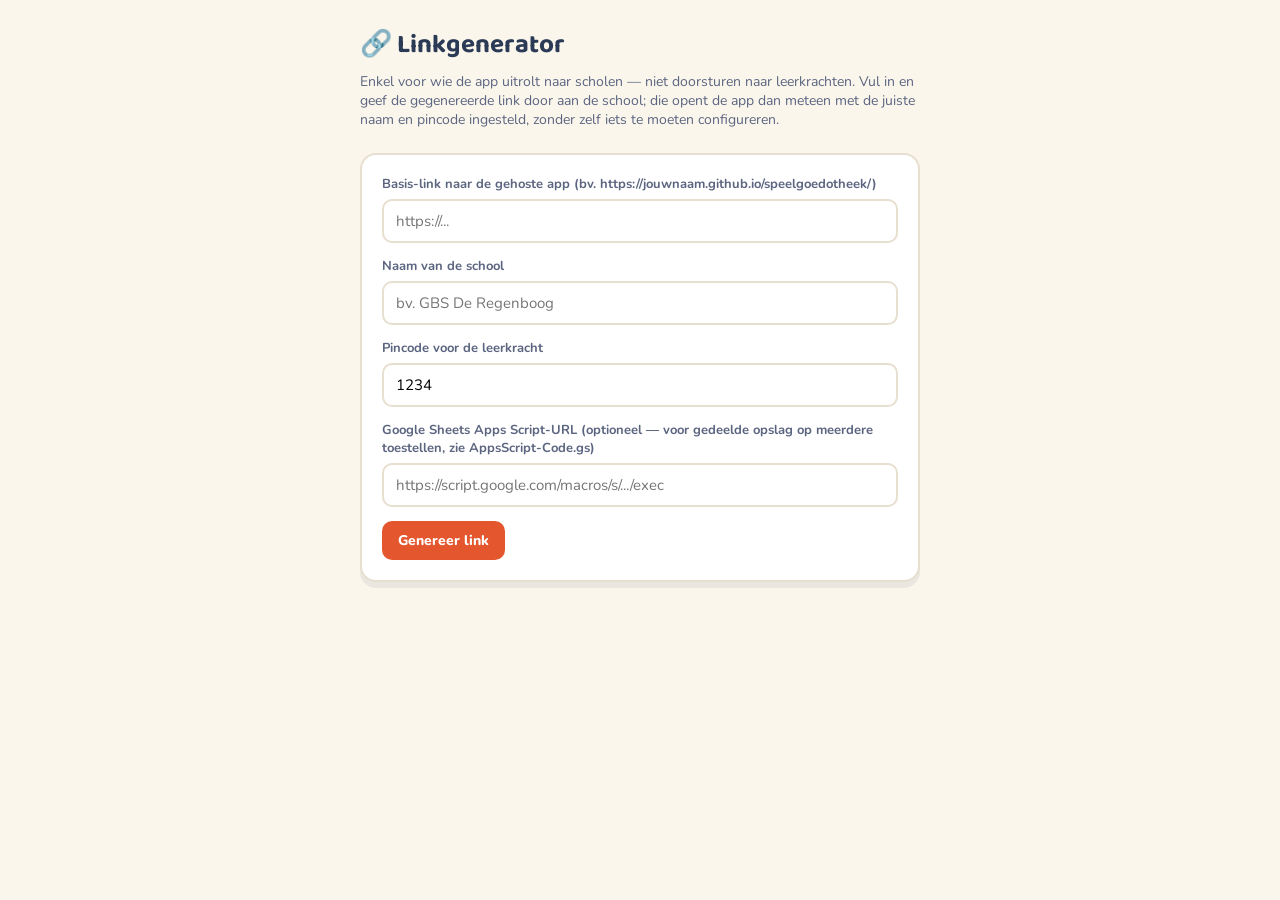
<file: linkgenerator.html>
<!DOCTYPE html>
<html lang="nl">
<head>
<meta charset="UTF-8">
<meta name="viewport" content="width=device-width, initial-scale=1.0">
<title>Speelgoedotheek — linkgenerator</title>
<link href="https://fonts.googleapis.com/css2?family=Baloo+2:wght@700;800&family=Nunito:wght@400;600;700;800&display=swap" rel="stylesheet">
<style>
  :root{ --cream:#FBF6EC; --ink:#2B3A55; --brick:#E4572E; --mustard:#F0A700; --grass:#3F9142; --line:#E7DFCF; }
  *{box-sizing:border-box;}
  body{ background:var(--cream); font-family:'Nunito',sans-serif; color:var(--ink); margin:0; padding:24px 16px 60px; }
  .wrap{ max-width:560px; margin:0 auto; }
  h1{ font-family:'Baloo 2',sans-serif; font-size:26px; margin:0 0 6px; }
  p.sub{ color:#5b6580; margin:0 0 24px; font-size:14px; }
  .card{ background:white; border:2px solid var(--line); border-radius:16px; padding:20px; margin-bottom:16px; box-shadow:0 6px 0 rgba(43,58,85,0.08); }
  label{ display:block; font-weight:700; font-size:13px; margin-bottom:6px; color:#5b6580; }
  input{ width:100%; font-family:'Nunito',sans-serif; font-size:15px; padding:10px 12px; border:2px solid var(--line); border-radius:10px; margin-bottom:14px; }
  button{ font-family:'Nunito',sans-serif; font-weight:800; font-size:14px; border:none; border-radius:10px; padding:10px 16px; cursor:pointer; }
  .primary{ background:var(--brick); color:white; }
  .result{ background:var(--cream); border:2px dashed var(--line); border-radius:10px; padding:12px; font-family:monospace; font-size:13px; word-break:break-all; margin-bottom:10px; }
  .muted{ color:#8a92a8; font-size:12px; }
</style>
</head>
<body>
<div class="wrap">
  <h1>🔗 Linkgenerator</h1>
  <p class="sub">Enkel voor wie de app uitrolt naar scholen — niet doorsturen naar leerkrachten. Vul in en geef de gegenereerde link door aan de school; die opent de app dan meteen met de juiste naam en pincode ingesteld, zonder zelf iets te moeten configureren.</p>

  <div class="card">
    <label>Basis-link naar de gehoste app (bv. https://jouwnaam.github.io/speelgoedotheek/)</label>
    <input id="baseUrl" type="text" placeholder="https://...">
    <label>Naam van de school</label>
    <input id="schoolNaam" type="text" placeholder="bv. GBS De Regenboog">
    <label>Pincode voor de leerkracht</label>
    <input id="pin" type="text" placeholder="bv. 4821" value="1234">
    <label>Google Sheets Apps Script-URL (optioneel — voor gedeelde opslag op meerdere toestellen, zie AppsScript-Code.gs)</label>
    <input id="sheetsUrl" type="text" placeholder="https://script.google.com/macros/s/.../exec">
    <button class="primary" onclick="genereer()">Genereer link</button>
  </div>

  <div id="output" style="display:none;">
    <div class="card">
      <label>Link om door te geven aan de school</label>
      <div class="result" id="linkResult"></div>
      <button onclick="kopieer()">📋 Kopieer link</button>
      <p class="muted">Deze link bevat de schoolnaam en pincode zichtbaar in de URL — verstuur hem via een vertrouwd kanaal (bv. e-mail naar het @scholengroep-adres), niet publiek.</p>
    </div>
  </div>
</div>

<script>
// LET OP: deze sleutel MOET identiek zijn aan LINK_SECRET in app.js.
// Verander hem in beide bestanden naar iets unieks voor jullie eigen uitrol.
const LINK_SECRET = 'dgTuyMFUMQCdL7paz9bF9Mb8N5YwJYrsuOv2G0bAGrU';

async function hmacSign(secret, message){
  const enc = new TextEncoder();
  const key = await crypto.subtle.importKey('raw', enc.encode(secret), {name:'HMAC', hash:'SHA-256'}, false, ['sign']);
  const sigBuf = await crypto.subtle.sign('HMAC', key, enc.encode(message));
  return Array.from(new Uint8Array(sigBuf)).map(b=>b.toString(16).padStart(2,'0')).join('');
}

async function genereer(){
  const base = document.getElementById('baseUrl').value.trim().replace(/\/?$/, '/');
  const school = document.getElementById('schoolNaam').value.trim();
  const pin = document.getElementById('pin').value.trim();
  const sheetsUrl = document.getElementById('sheetsUrl').value.trim();
  if(!base || !school){ alert('Vul minstens de basis-link en de schoolnaam in.'); return; }
  const sig = await hmacSign(LINK_SECRET, school + '|' + pin + '|' + sheetsUrl);
  let url = base + '?school=' + encodeURIComponent(school) + (pin ? '&pin=' + encodeURIComponent(pin) : '');
  if(sheetsUrl) url += '&sheets=' + encodeURIComponent(sheetsUrl);
  url += '&sig=' + sig;
  document.getElementById('linkResult').textContent = url;
  document.getElementById('output').style.display = 'block';
}
function kopieer(){
  const text = document.getElementById('linkResult').textContent;
  navigator.clipboard.writeText(text).then(()=>alert('Link gekopieerd!'));
}
</script>
</body>
</html>
</file>
